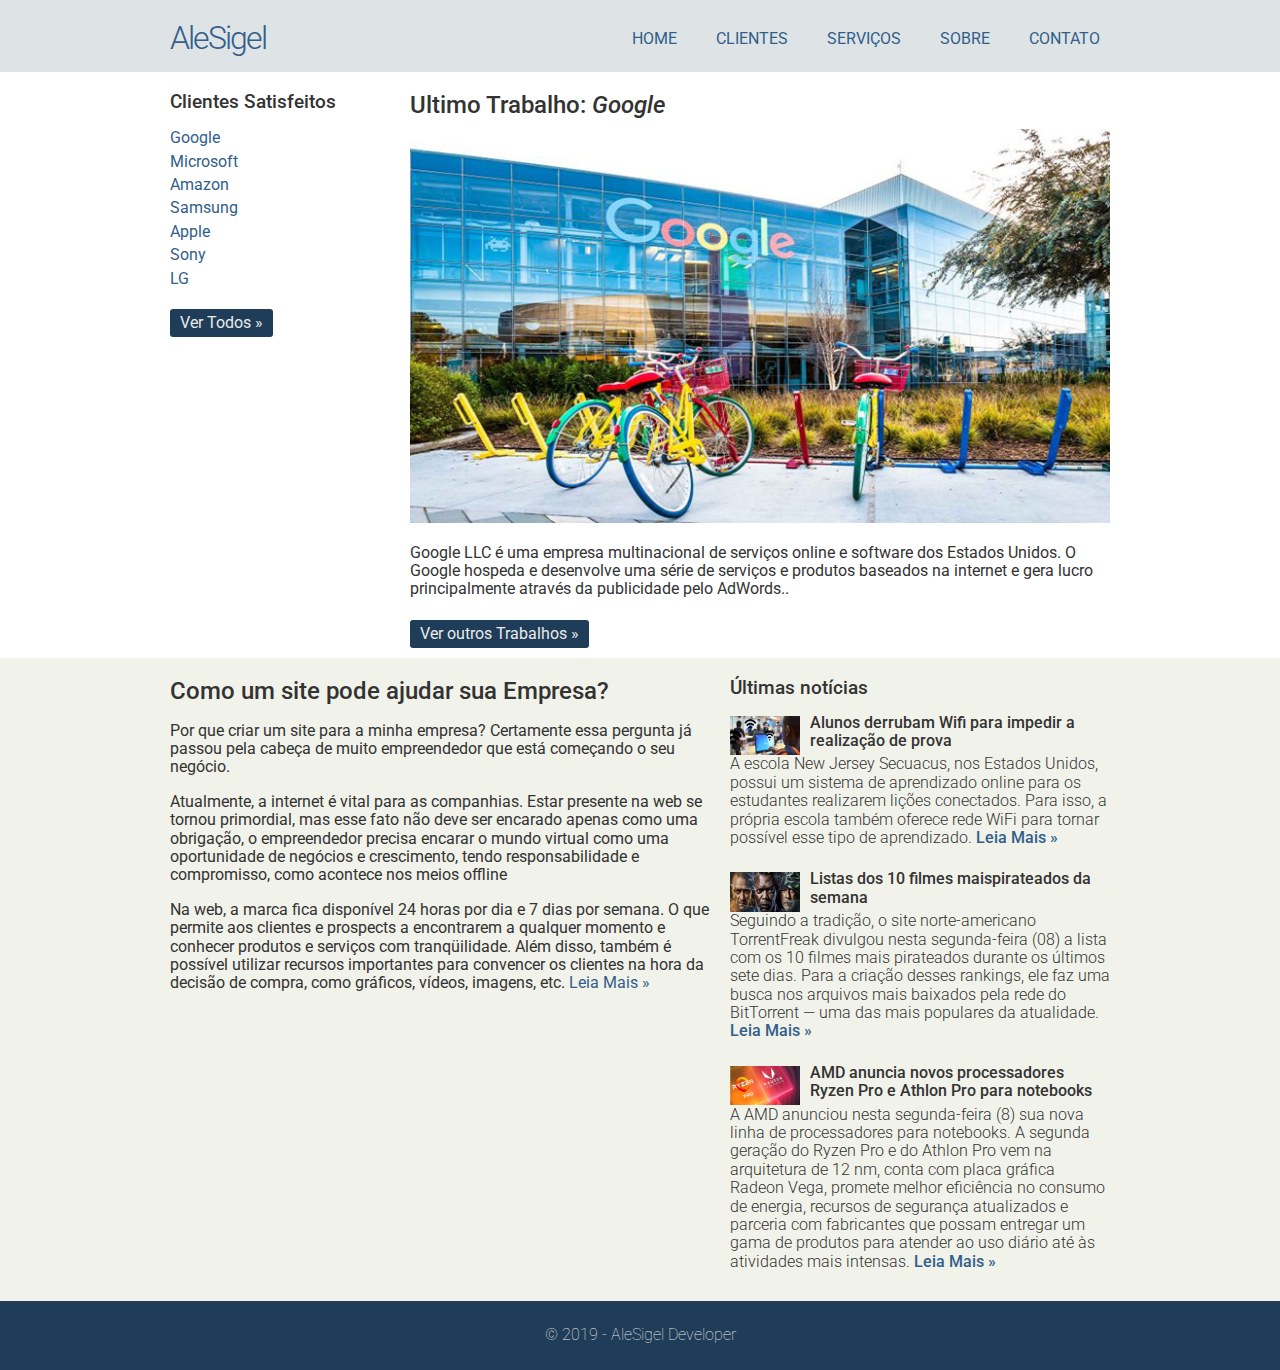
<file: index.html>
<!DOCTYPE html>
<html lang="pt-br">
    <head>
        <meta charset="UTF-8" />
        <title>AleSigel - Developer</title>
        <link rel="stylesheet" href="css/normalize.css" />
        <link href="https://fonts.googleapis.com/css?family=Roboto:100,300,400,500,700" rel="stylesheet"/>
        <link rel="stylesheet" href="css/estilo.css" />
    </head>
    <body>
        <div class="header">
            <div class="linha">
                <header>
                    <div class="coluna col4">
                        <h1 class="logo"> AleSigel</h1>
                    </div>
                    <div class="coluna col8">
                        <nav>
                            <ul class="menu inline sem-marcador">
                                <li><a href="index.html">Home</a></li>
                                <li><a href="clientes.html">Clientes</a></li>
                                <li><a href="servicos.html">Serviços</a></li>
                                <li><a href="sobre.html">Sobre</a></li>
                                <li><a href="contato.php">Contato</a></li>
                            </ul>
                        </nav>
                    </div>    
                </header>
            </div>
        </div>
        <div class="linha">
            <section>
                <div class="coluna col3 sidebar">
                    <h3>Clientes Satisfeitos</h3>
                    <ul class="sem-marcador sem-padding">
                        <li><a href="https://pt.wikipedia.org/wiki/Google" target="_bank">Google</a></li>
                        <li><a href="https://pt.wikipedia.org/wiki/Microsoft" target="_bank">Microsoft</a></li>
                        <li><a href="https://pt.wikipedia.org/wiki/Amazon" target="_bank">Amazon</a></li>
                        <li><a href="https://pt.wikipedia.org/wiki/Samsung" target="_bank">Samsung</a></li>
                        <li><a href="https://pt.wikipedia.org/wiki/Apple" target="_bank">Apple</a></li>
                        <li><a href="https://pt.wikipedia.org/wiki/Sony" target="_bank">Sony</a></li>
                        <li><a href="https://pt.wikipedia.org/wiki/LG_Electronics" target="_bank">LG</a></li>
                    </ul>
                    <a href="clientes.html" class="botao">Ver Todos &raquo;</a>
                </div>
                <div class="coluna col9">
                    <h2>Ultimo Trabalho: <em>Google</em></h2>
                    <img src="img/google.jpg" alt="" />
                    <p> Google LLC é uma empresa multinacional de serviços online e software dos Estados Unidos. 
                        O Google hospeda e desenvolve uma série de serviços e produtos baseados na internet e 
                        gera lucro principalmente através da publicidade pelo AdWords..</p>
                    <a href="clientes.html" class="botao"> Ver outros Trabalhos &raquo;</a>
                </div>
            </section>
        </div>
        <div class="conteudo-extra">
            <div class="linha">
                <div class="coluna col7">
                    <section>
                        <h2>Como um site pode ajudar sua Empresa?</h2>
                        <p>Por que criar um site para a minha empresa? 
                            Certamente essa pergunta já passou pela cabeça de 
                            muito empreendedor que está começando o seu negócio.</p>
                        <p>Atualmente, a internet é vital para as companhias. 
                            Estar presente na web se tornou primordial, 
                            mas esse fato não deve ser encarado apenas como uma obrigação, 
                            o empreendedor precisa encarar o mundo virtual como uma oportunidade de 
                            negócios e crescimento, tendo responsabilidade e compromisso, 
                            como acontece nos meios offline</p>
                        <p>Na web, a marca fica disponível 24 horas por dia e 7 dias por semana. 
                            O que permite aos clientes e prospects a encontrarem a qualquer momento 
                            e conhecer produtos e serviços com tranqüilidade. Além disso, 
                            também é possível utilizar recursos importantes para convencer os 
                            clientes na hora da decisão de compra, como gráficos, vídeos, imagens, etc.
                            <a href="http://sitecenter.com.br/2014/05/como-um-site-pode-ajudar-sua-empresa/"
                            target="_bank">Leia Mais &raquo;</a></p>
                    </section>
                </div>
                <div class="coluna col5">
                    <h3>Últimas notícias</h3>
                    <ul class="sem-marcador sem-padding noticias">
                        <li>
                            <img src="img/noticia1.jpg" alt="">
                            <h4>Alunos derrubam Wifi para impedir a realização de prova</h4>
                            <p>A escola New Jersey Secuacus, nos Estados Unidos,
                                 possui um sistema de aprendizado online para os estudantes 
                                 realizarem lições conectados. Para isso, a própria escola 
                                 também oferece rede WiFi para tornar possível esse tipo de aprendizado.
                                 <a href="https://www.tecmundo.com.br/seguranca/140193-alunos-derrubam-wifi-escola-impedir-realizacao-provas.htm"
                                  target="_bank">Leia Mais &raquo;</a></p>
                        </li>
                        <li>
                            <img src="img/noticia2.jpg" alt="">
                            <h4>Listas dos 10 filmes maispirateados da semana</h4>
                            <p>Seguindo a tradição, o site norte-americano TorrentFreak divulgou nesta segunda-feira (08)
                             a lista com os 10 filmes mais pirateados durante os últimos sete dias. 
                             Para a criação desses rankings, ele faz uma busca nos arquivos mais baixados 
                             pela rede do BitTorrent — uma das mais populares da atualidade. 
                             <a href="https://www.tecmundo.com.br/cultura-geek/140194-lista-10-filmes-pirateados-semana-08-04-2019.htm"
                            target="_bank">Leia Mais &raquo;</a></p>
                        </li>
                        <li>
                            <img src="img/noticia3.jpg" alt="">
                            <h4>AMD anuncia novos processadores Ryzen Pro e Athlon Pro para notebooks</h4>
                            <p>A AMD anunciou nesta segunda-feira (8) sua nova linha de processadores para notebooks.
                             A segunda geração do Ryzen Pro e do Athlon Pro vem na arquitetura de 12 nm, 
                             conta com placa gráfica Radeon Vega, promete melhor eficiência no consumo de energia, 
                             recursos de segurança atualizados e parceria com fabricantes que possam entregar um gama de 
                             produtos para atender ao uso diário até  às atividades mais intensas. 
                             <a href="https://www.tecmundo.com.br/produto/140192-amd-anuncia-novos-processadores-ryzen-pro-athlon-pro-notebooks.htm"
                             target="_bank">Leia Mais &raquo;</a></p>
                        </li>
                    </ul>
                </div>
            </div>
        </div>
        <div class="footer">
            <div class="linha">
                <footer>
                    <div class="coluna col12">
                        <span>&copy; 2019 - AleSigel Developer</span>
                    </div>
                </footer>
            </div>
        </div>
    </body>
</html>
</file>
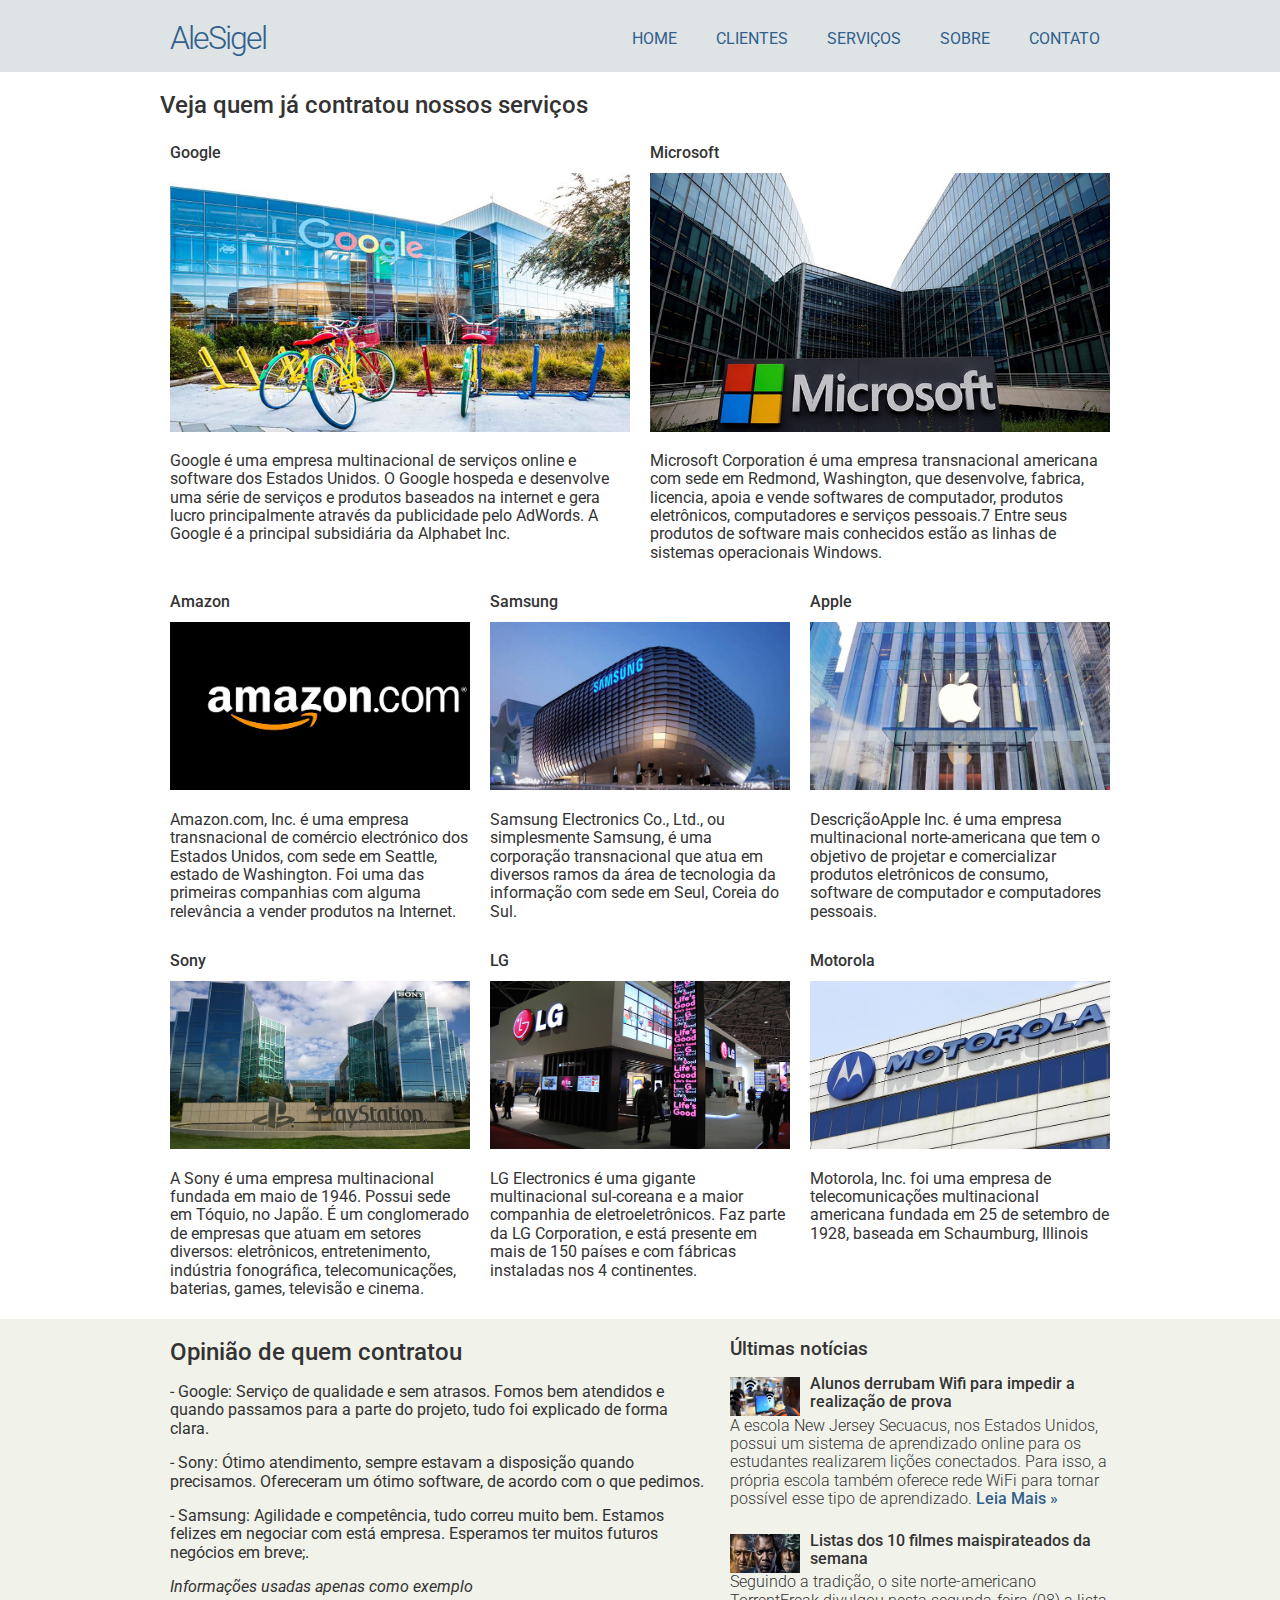
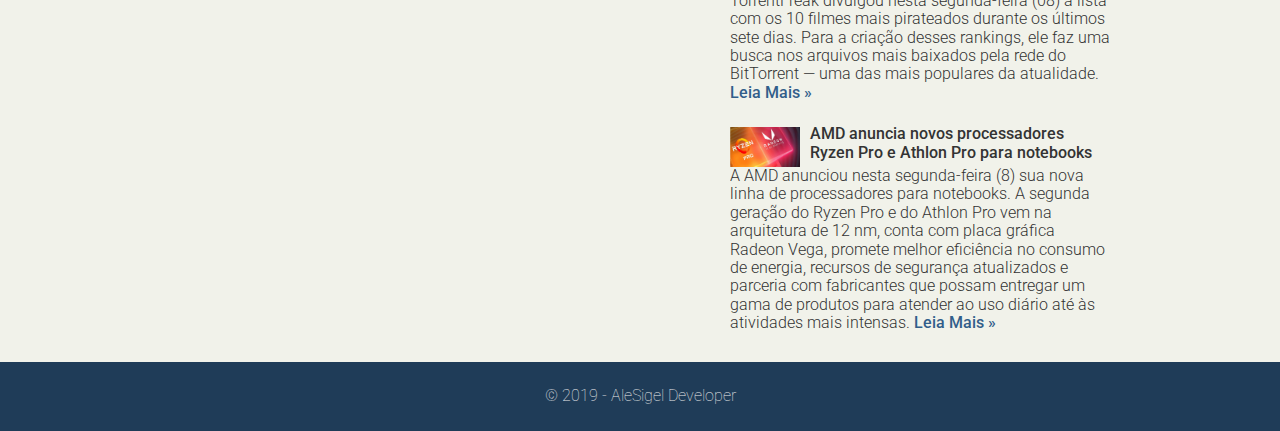
<file: clientes.html>
<!DOCTYPE html>
<html lang="pt-br">
    <head>
        <meta charset="UTF-8" />
        <title>AleSigel - Clientes</title>
        <link rel="stylesheet" href="css/normalize.css" />
        <link href="https://fonts.googleapis.com/css?family=Roboto:100,300,400,500,700" rel="stylesheet"/>
        <link rel="stylesheet" href="css/estilo.css" />
    </head>
    <body>
        <div class="header">
            <div class="linha">
                <header>
                    <div class="coluna col4">
                        <h1 class="logo"> AleSigel</h1>
                    </div>
                    <div class="coluna col8">
                        <nav>
                            <ul class="menu inline sem-marcador">
                                <li><a href="index.html">Home</a></li>
                                <li><a href="clientes.html">Clientes</a></li>
                                <li><a href="servicos.html">Serviços</a></li>
                                <li><a href="sobre.html">Sobre</a></li>
                                <li><a href="contato.php">Contato</a></li>
                            </ul>
                        </nav>
                    </div>    
                </header>
            </div>
        </div>
        <div class="linha">
            <section>
                <h2>Veja quem já contratou nossos serviços</h2>
                <div class="coluna col6">
                    <h4>Google</h4>
                    <img src="img/google.jpg" alt="" />
                    <p>Google é uma empresa multinacional de 
                        serviços online e software dos Estados Unidos. 
                        O Google hospeda e desenvolve uma série de serviços 
                        e produtos baseados na internet e gera lucro
                        principalmente através da publicidade pelo AdWords. 
                        A Google é a principal subsidiária da Alphabet Inc.</p>
                </div>
                <div class="coluna col6">
                    <h4>Microsoft</h4>
                    <img src="img/microsoft.jpg" alt="" />
                    <p>Microsoft Corporation  é uma empresa
                        transnacional americana com sede em Redmond, Washington, 
                        que desenvolve, fabrica, licencia, apoia e vende softwares
                        de computador, produtos eletrônicos, computadores e serviços pessoais.7
                        Entre seus produtos de software mais conhecidos estão as linhas de sistemas 
                        operacionais Windows.</p>
                </div>
                <div class="coluna col4">
                    <h4>Amazon</h4>
                    <img src="img/amazon.jpg" alt="" />
                    <p>Amazon.com, Inc. é uma empresa transnacional de
                        comércio electrónico dos Estados Unidos, com 
                        sede em Seattle, estado de Washington.
                        Foi uma das primeiras companhias com alguma relevância a 
                        vender produtos na Internet. </p>
                </div>
                <div class="coluna col4">
                    <h4>Samsung</h4>
                    <img src="img/samsung.jpg" alt="" />
                    <p>Samsung Electronics Co., Ltd., ou simplesmente Samsung, 
                        é uma corporação transnacional que atua em diversos 
                        ramos da área de tecnologia da informação com sede em Seul, 
                        Coreia do Sul.</p>
                </div>
                <div class="coluna col4">
                    <h4>Apple</h4>
                    <img src="img/apple.jpg" alt="" />
                    <p>DescriçãoApple Inc. é uma empresa multinacional norte-americana 
                        que tem o objetivo de projetar e comercializar produtos 
                        eletrônicos de consumo, software de computador e computadores pessoais. </p>
                </div>
                 <div class="coluna col4">
                    <h4>Sony</h4>
                    <img src="img/sony.jpg" alt="" />
                    <p>A Sony é uma empresa multinacional fundada em maio de 1946.
                         Possui sede em Tóquio, no Japão. É um conglomerado de empresas 
                         que atuam em setores diversos: eletrônicos, entretenimento, 
                         indústria fonográfica, telecomunicações, baterias, games, televisão e cinema.</p>
                </div>
                <div class="coluna col4">
                    <h4>LG</h4>
                    <img src="img/lg.jpg" alt="" />
                    <p>LG Electronics é uma gigante multinacional sul-coreana e a maior 
                        companhia de eletroeletrônicos. Faz parte da LG Corporation, 
                        e está presente em mais de 150 países e com fábricas instaladas nos 
                        4 continentes.</p>
                </div>
                <div class="coluna col4">
                    <h4>Motorola</h4>
                    <img src="img/motorola.jpg" alt="" />
                    <p>Motorola, Inc. foi uma empresa de telecomunicações multinacional americana 
                        fundada em 25 de setembro de 1928, baseada em Schaumburg, Illinois</p>
                </div>
            </section>
        </div>
        <div class="conteudo-extra">
            <div class="linha">
                <div class="coluna col7">
                    <section>
                        <h2>Opinião de quem contratou</h2>
                        <p>- Google: Serviço de qualidade e sem atrasos. 
                            Fomos bem atendidos e quando passamos para a parte 
                            do projeto, tudo foi explicado de forma clara.
                        </p>
                        <p>- Sony: Ótimo atendimento, sempre estavam a 
                            disposição quando precisamos. Ofereceram um ótimo 
                            software, de acordo com o que pedimos.
                        </p>
                        <p>- Samsung: Agilidade e competência, tudo
                            correu muito bem. Estamos felizes em negociar 
                            com está empresa. Esperamos ter muitos futuros
                            negócios em breve;.
                        </p>
                        <p><em>Informações usadas apenas como exemplo</em></p>
                    </section>
                </div>
                <div class="coluna col5">
                    <h3>Últimas notícias</h3>
                    <ul class="sem-marcador sem-padding noticias">
                        <li>
                            <img src="img/noticia1.jpg" alt="">
                            <h4>Alunos derrubam Wifi para impedir a realização de prova</h4>
                            <p>A escola New Jersey Secuacus, nos Estados Unidos,
                            possui um sistema de aprendizado online para os estudantes 
                            realizarem lições conectados. Para isso, a própria escola 
                            também oferece rede WiFi para tornar possível esse tipo de aprendizado.
                            <a href="https://www.tecmundo.com.br/seguranca/140193-alunos-derrubam-wifi-escola-impedir-realizacao-provas.htm"
                            target="_bank">Leia Mais &raquo;</a></p>
                        </li>
                        <li>
                            <img src="img/noticia2.jpg" alt="">
                            <h4>Listas dos 10 filmes maispirateados da semana</h4>
                            <p>Seguindo a tradição, o site norte-americano TorrentFreak divulgou nesta segunda-feira (08)
                             a lista com os 10 filmes mais pirateados durante os últimos sete dias. 
                             Para a criação desses rankings, ele faz uma busca nos arquivos mais baixados 
                             pela rede do BitTorrent — uma das mais populares da atualidade. 
                             <a href="https://www.tecmundo.com.br/cultura-geek/140194-lista-10-filmes-pirateados-semana-08-04-2019.htm"
                            target="_bank">Leia Mais &raquo;</a></p>
                        </li>
                        <li>
                            <img src="img/noticia3.jpg" alt="">
                            <h4>AMD anuncia novos processadores Ryzen Pro e Athlon Pro para notebooks</h4>
                            <p>A AMD anunciou nesta segunda-feira (8) sua nova linha de processadores para notebooks.
                             A segunda geração do Ryzen Pro e do Athlon Pro vem na arquitetura de 12 nm, 
                             conta com placa gráfica Radeon Vega, promete melhor eficiência no consumo de energia, 
                             recursos de segurança atualizados e parceria com fabricantes que possam entregar um gama de 
                             produtos para atender ao uso diário até  às atividades mais intensas. 
                             <a href="https://www.tecmundo.com.br/produto/140192-amd-anuncia-novos-processadores-ryzen-pro-athlon-pro-notebooks.htm"
                             target="_bank">Leia Mais &raquo;</a></p>
                        </li>
                    </ul>
                </div>
            </div>
        </div>
        <div class="footer">
            <div class="linha">
                <footer>
                    <div class="coluna col12">
                        <span>&copy; 2019 - AleSigel Developer</span>
                    </div>
                </footer>
            </div>
        </div>
    </body>
</html>
</file>
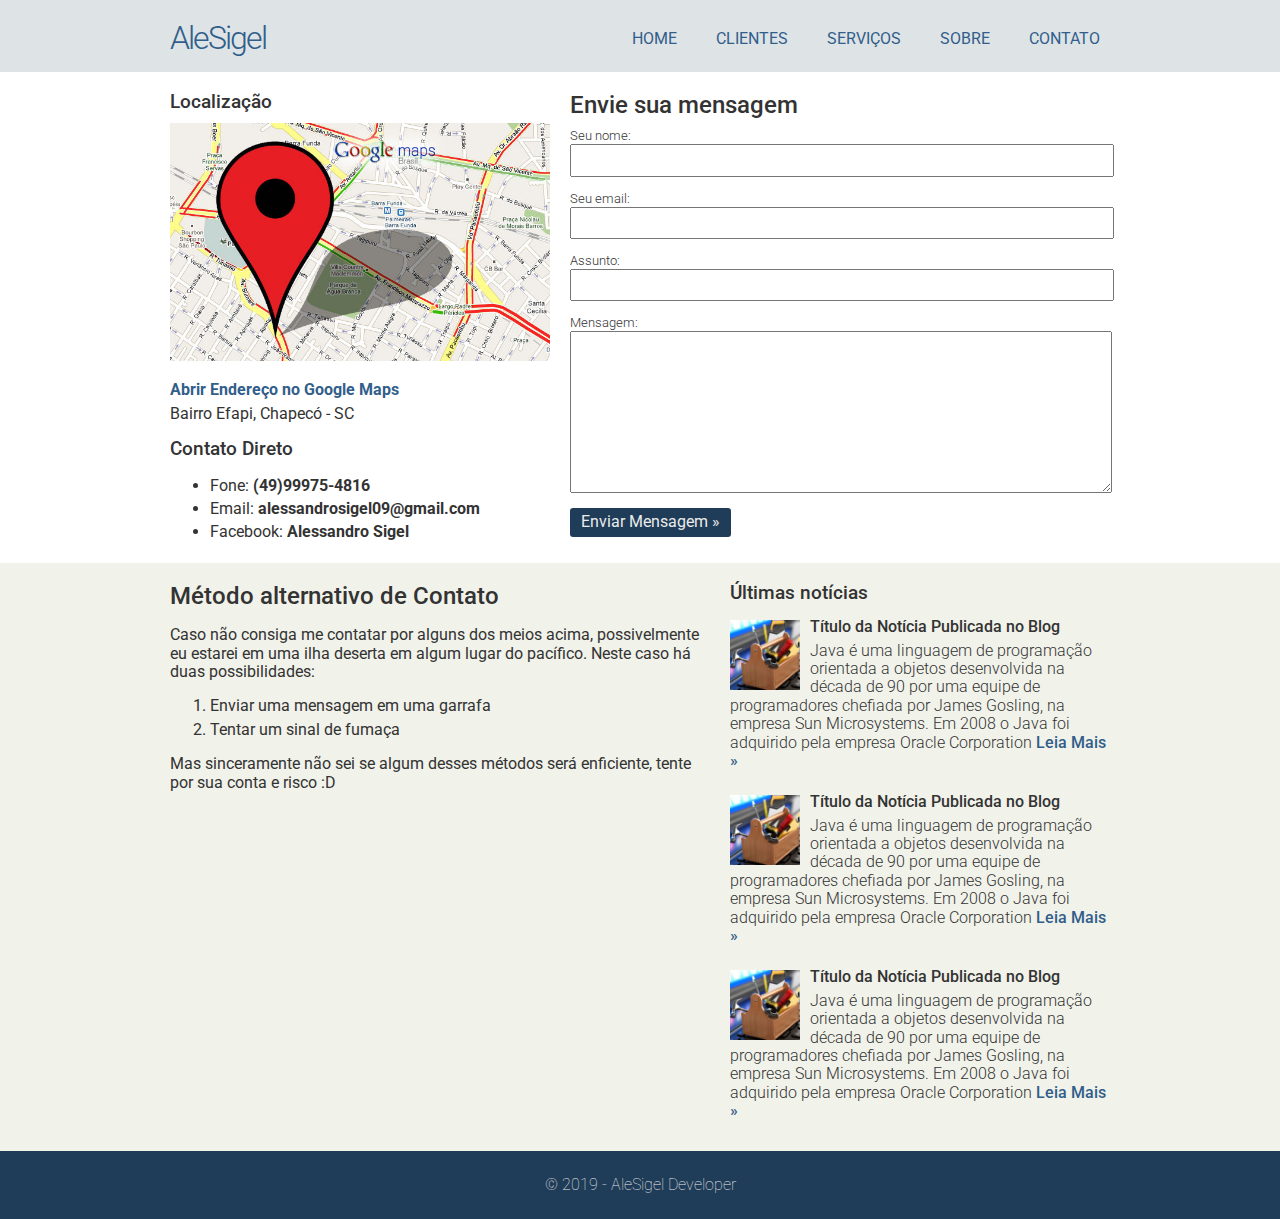
<file: contato.html>
<!DOCTYPE html>
<html lang="pt-br">
    <head>
        <meta charset="UTF-8" />
        <title>AleSigel - Contato</title>
        <link rel="stylesheet" href="css/normalize.css" />
        <link href="https://fonts.googleapis.com/css?family=Roboto:100,300,400,500,700" rel="stylesheet"/>
        <link rel="stylesheet" href="css/estilo.css" />
    </head>
    <body>
        <div class="header">
            <div class="linha">
                <header>
                    <div class="coluna col4">
                        <h1 class="logo"> AleSigel</h1>
                    </div>
                    <div class="coluna col8">
                        <nav>
                            <ul class="menu inline sem-marcador">
                                <li><a href="index.html">Home</a></li>
                                <li><a href="clientes.html">Clientes</a></li>
                                <li><a href="servicos.html">Serviços</a></li>
                                <li><a href="sobre.html">Sobre</a></li>
                                <li><a href="contato.html">Contato</a></li>
                            </ul>
                        </nav>
                    </div>    
                </header>
            </div>
        </div>
        <div class="linha">
            <section>
                <div class="coluna col5 sidebar">
                    <h3>Localização</h3>
                    <img src="img/mapa.jpg" alt="" />
                    <ul class="sem-padding sem-marcador" >
                        <li><a href="https://goo.gl/maps/cyLXCeQYrrk" target="bank" title="Ir para Endereço"> <strong>Abrir Endereço no Google Maps</strong></a></li>
                        <li>Bairro Efapi, Chapecó - SC</li>
                    </ul>
                    <h3>Contato Direto</h3>
                    <ul>
                        <li>Fone: <strong>(49)99975-4816</strong></li>
                        <li>Email:<strong> alessandrosigel09@gmail.com</strong></li>
                        <li>Facebook:<strong> Alessandro Sigel</strong></li>
                    </ul>
                </div>
                <div class="coluna col7 contato">
                    <h2>Envie sua mensagem</h2>
                    <form action="">
                        <label for="name"> Seu nome:</label>
                        <input type="text" name="nome" id="nome" />
                        <label for="email"> Seu email:</label>
                        <input type="text" name="email" id="email" />
                        <label for="assunto"> Assunto:</label>
                        <input type="text" name="assunto" id="assunto" />
                        <label for="mensagem"> Mensagem:</label>
                        <textarea name="mensagem" id="mensagem"></textarea>
                        <input type="submit" class="botao" name="enviar" value="Enviar Mensagem &raquo;" />
                    </form>
                </div>
            </section>
        </div>
        <div class="conteudo-extra">
            <div class="linha">
                <div class="coluna col7">
                    <section>
                        <h2>Método alternativo de Contato</h2>
                        <p>Caso não consiga me contatar por alguns dos meios acima, possivelmente eu estarei em uma ilha deserta 
                        em algum lugar do pacífico. Neste caso há duas possibilidades:</p>
                        <ol>
                            <li>Enviar uma mensagem em uma garrafa</li>
                            <li>Tentar um sinal de fumaça</li>
                        </ol>
                        <p>Mas sinceramente não sei se algum  desses métodos será enficiente, tente por sua conta e risco :D </p>
                    </section>
                </div>
                <div class="coluna col5">
                    <h3>Últimas notícias</h3>
                    <ul class="sem-marcador sem-padding noticias">
                        <li>
                            <img src="img/thumb-pequena.jpg" alt="">
                            <h4>Título da Notícia Publicada no Blog</h4>
                            <p>Java é uma linguagem de programação orientada 
                            a objetos desenvolvida na década de 90 por uma
                            equipe de programadores chefiada por James Gosling,
                            na empresa Sun Microsystems. Em 2008 o Java foi 
                            adquirido pela empresa Oracle Corporation <a href="">Leia Mais &raquo;</a></p>
                        </li>
                        <li>
                            <img src="img/thumb-pequena.jpg" alt="">
                            <h4>Título da Notícia Publicada no Blog</h4>
                            <p>Java é uma linguagem de programação orientada 
                            a objetos desenvolvida na década de 90 por uma
                            equipe de programadores chefiada por James Gosling,
                            na empresa Sun Microsystems. Em 2008 o Java foi 
                            adquirido pela empresa Oracle Corporation <a href="">Leia Mais &raquo;</a></p>
                        </li>
                        <li>
                            <img src="img/thumb-pequena.jpg" alt="">
                            <h4>Título da Notícia Publicada no Blog</h4>
                            <p>Java é uma linguagem de programação orientada 
                            a objetos desenvolvida na década de 90 por uma
                            equipe de programadores chefiada por James Gosling,
                            na empresa Sun Microsystems. Em 2008 o Java foi 
                            adquirido pela empresa Oracle Corporation <a href="">Leia Mais &raquo;</a></p>
                        </li>
                    </ul>
                </div>
            </div>
        </div>
        <div class="footer">
            <div class="linha">
                <footer>
                    <div class="coluna col12">
                        <span>&copy; 2019 - AleSigel Developer</span>
                    </div>
                </footer>
            </div>
        </div>
    </body>
</html>
</file>
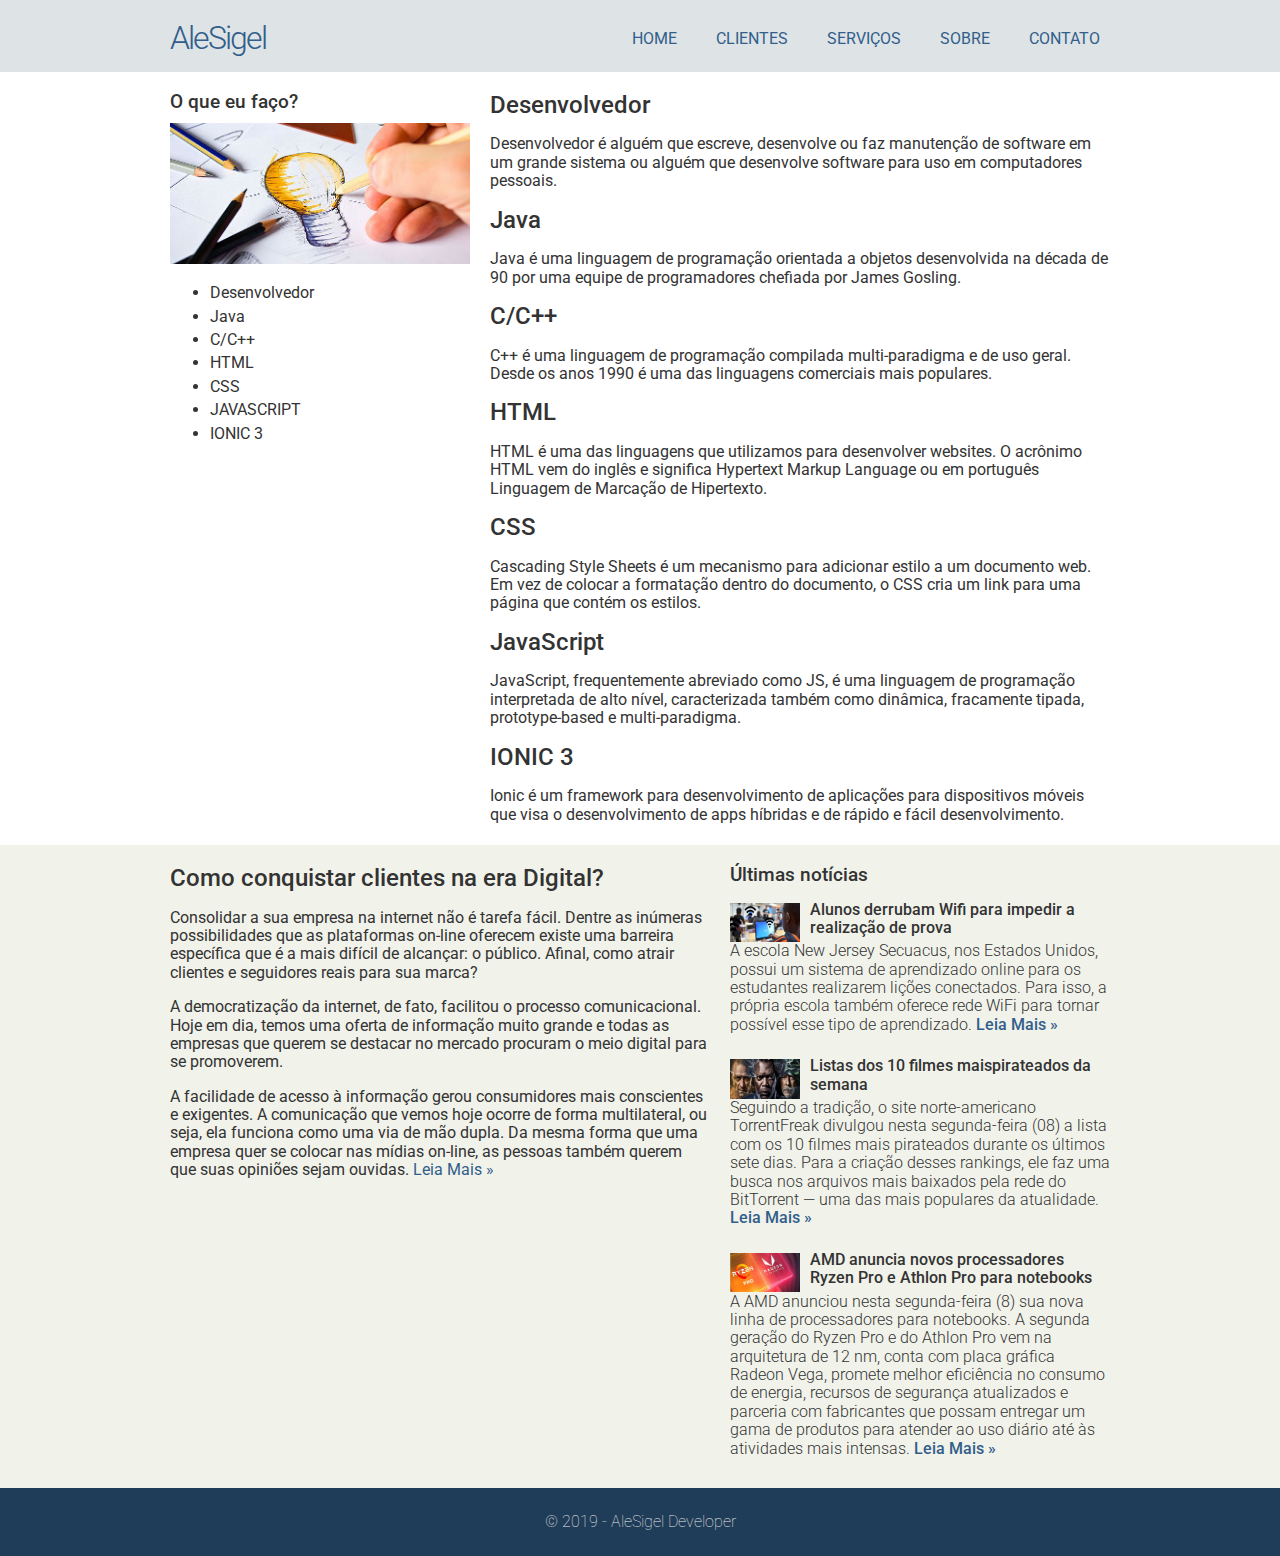
<file: servicos.html>
<!DOCTYPE html>
<html lang="pt-br">
    <head>
        <meta charset="UTF-8" />
        <title>AleSigel - Serviços</title>
        <link rel="stylesheet" href="css/normalize.css" />
        <link href="https://fonts.googleapis.com/css?family=Roboto:100,300,400,500,700" rel="stylesheet"/>
        <link rel="stylesheet" href="css/estilo.css" />
    </head>
    <body>
        <div class="header">
            <div class="linha">
                <header>
                    <div class="coluna col4">
                        <h1 class="logo"> AleSigel</h1>
                    </div>
                    <div class="coluna col8">
                        <nav>
                            <ul class="menu inline sem-marcador">
                                <li><a href="index.html">Home</a></li>
                                <li><a href="clientes.html">Clientes</a></li>
                                <li><a href="servicos.html">Serviços</a></li>
                                <li><a href="sobre.html">Sobre</a></li>
                                <li><a href="contato.php">Contato</a></li>
                            </ul>
                        </nav>
                    </div>    
                </header>
            </div>
        </div>
        <div class="linha">
            <section>
                <div class="coluna col4 sidebar">
                    <h3>O que eu faço?</h3>
                    <img src="img/ideia.jpg" alt="" />
                    <ul>
                        <li>Desenvolvedor</li>
                        <li>Java</li>
                        <li>C/C++</li>
                        <li>HTML</li>
                        <li>CSS</li>
                        <li>JAVASCRIPT</li>
                        <li>IONIC 3</li>
                    </ul>
                </div>
                <div class="coluna col8">
                    <h2>Desenvolvedor</h2>
                    <p>Desenvolvedor é alguém que escreve, desenvolve ou faz manutenção de
                        software em um grande sistema ou alguém que desenvolve software para uso em computadores pessoais.</p>
                    <h2>Java</h2>
                    <p> Java é uma linguagem de programação orientada a objetos desenvolvida
                        na década de 90 por uma equipe de programadores chefiada por James Gosling.</p>
                    <h2>C/C++</h2>
                    <p>C++ é uma linguagem de programação compilada multi-paradigma e de uso geral. 
                        Desde os anos 1990 é uma das linguagens comerciais mais populares.</p>
                    <h2>HTML</h2>
                    <p>HTML é uma das linguagens que utilizamos para desenvolver websites. 
                        O acrônimo HTML vem do inglês e significa Hypertext Markup Language 
                        ou em português Linguagem de Marcação de Hipertexto.</p>
                    <h2>CSS</h2>
                    <p>Cascading Style Sheets é um mecanismo para adicionar estilo a um documento web. 
                        Em vez de colocar a formatação dentro do documento, 
                        o CSS cria um link para uma página que contém os estilos.</p>
                    <h2>JavaScript</h2>
                    <p>JavaScript, frequentemente abreviado como JS, é uma linguagem de programação 
                        interpretada de alto nível, caracterizada também como dinâmica, 
                        fracamente tipada, prototype-based e multi-paradigma. </p>
                    <h2>IONIC 3</h2>
                    <p>Ionic é um framework para desenvolvimento de aplicações para 
                        dispositivos móveis que visa o desenvolvimento de apps híbridas e 
                        de rápido e fácil desenvolvimento.</p>
                </div>
            </section>
        </div>
        <div class="conteudo-extra">
            <div class="linha">
                <div class="coluna col7">
                    <section>
                        <h2>Como conquistar clientes na era Digital?</h2>
                        <p>Consolidar a sua empresa na internet não é tarefa fácil.  
                            Dentre as inúmeras possibilidades que as plataformas on-line 
                            oferecem existe uma barreira específica que é a mais difícil de 
                            alcançar: o público.  Afinal, como atrair clientes e seguidores 
                            reais para sua marca?</p>
                        <p>A democratização da internet, de fato, facilitou o processo comunicacional.
                             Hoje em dia, temos uma oferta de informação muito grande e
                              todas as empresas que querem  se destacar no mercado procuram 
                              o meio digital para se promoverem.</p>
                        <p>A facilidade de acesso à informação gerou consumidores mais conscientes e exigentes.
                             A comunicação que vemos hoje ocorre de forma multilateral, ou seja, 
                             ela funciona como uma via de mão dupla. Da mesma forma que uma empresa quer 
                             se colocar nas mídias on-line, as pessoas também querem que suas opiniões sejam ouvidas.
                             <a href="http://www.ideiademarketing.com.br/2016/08/09/o-poder-analitico-na-era-digital-como-conquistar-clientes-e-fidelizar-sua-marca-no-ambiente-on-line/"
                             target="_bank">Leia Mais &raquo;</a></p>
                    </section>
                </div>
                <div class="coluna col5">
                    <h3>Últimas notícias</h3>
                    <ul class="sem-marcador sem-padding noticias">
                        <li>
                            <img src="img/noticia1.jpg" alt="">
                            <h4>Alunos derrubam Wifi para impedir a realização de prova</h4>
                            <p>A escola New Jersey Secuacus, nos Estados Unidos,
                            possui um sistema de aprendizado online para os estudantes 
                             realizarem lições conectados. Para isso, a própria escola 
                             também oferece rede WiFi para tornar possível esse tipo de aprendizado.
                            <a href="https://www.tecmundo.com.br/seguranca/140193-alunos-derrubam-wifi-escola-impedir-realizacao-provas.htm"
                            target="_bank">Leia Mais &raquo;</a></p>
                        </li>
                        <li>
                            <img src="img/noticia2.jpg" alt="">
                            <h4>Listas dos 10 filmes maispirateados da semana</h4>
                            <p>Seguindo a tradição, o site norte-americano TorrentFreak divulgou nesta segunda-feira (08)
                             a lista com os 10 filmes mais pirateados durante os últimos sete dias. 
                             Para a criação desses rankings, ele faz uma busca nos arquivos mais baixados 
                             pela rede do BitTorrent — uma das mais populares da atualidade. 
                             <a href="https://www.tecmundo.com.br/cultura-geek/140194-lista-10-filmes-pirateados-semana-08-04-2019.htm"
                            target="_bank">Leia Mais &raquo;</a></p>
                        </li>
                        <li>
                                <img src="img/noticia3.jpg" alt="">
                                <h4>AMD anuncia novos processadores Ryzen Pro e Athlon Pro para notebooks</h4>
                                <p>A AMD anunciou nesta segunda-feira (8) sua nova linha de processadores para notebooks.
                                 A segunda geração do Ryzen Pro e do Athlon Pro vem na arquitetura de 12 nm, 
                                 conta com placa gráfica Radeon Vega, promete melhor eficiência no consumo de energia, 
                                 recursos de segurança atualizados e parceria com fabricantes que possam entregar um gama de 
                                 produtos para atender ao uso diário até  às atividades mais intensas. 
                                 <a href="https://www.tecmundo.com.br/produto/140192-amd-anuncia-novos-processadores-ryzen-pro-athlon-pro-notebooks.htm"
                                 target="_bank">Leia Mais &raquo;</a></p>
                        </li>
                    </ul>
                </div>
            </div>
        </div>
        <div class="footer">
            <div class="linha">
                <footer>
                    <div class="coluna col12">
                        <span>&copy; 2019 - AleSigel Developer</span>
                    </div>
                </footer>
            </div>
        </div>
    </body>
</html>
</file>
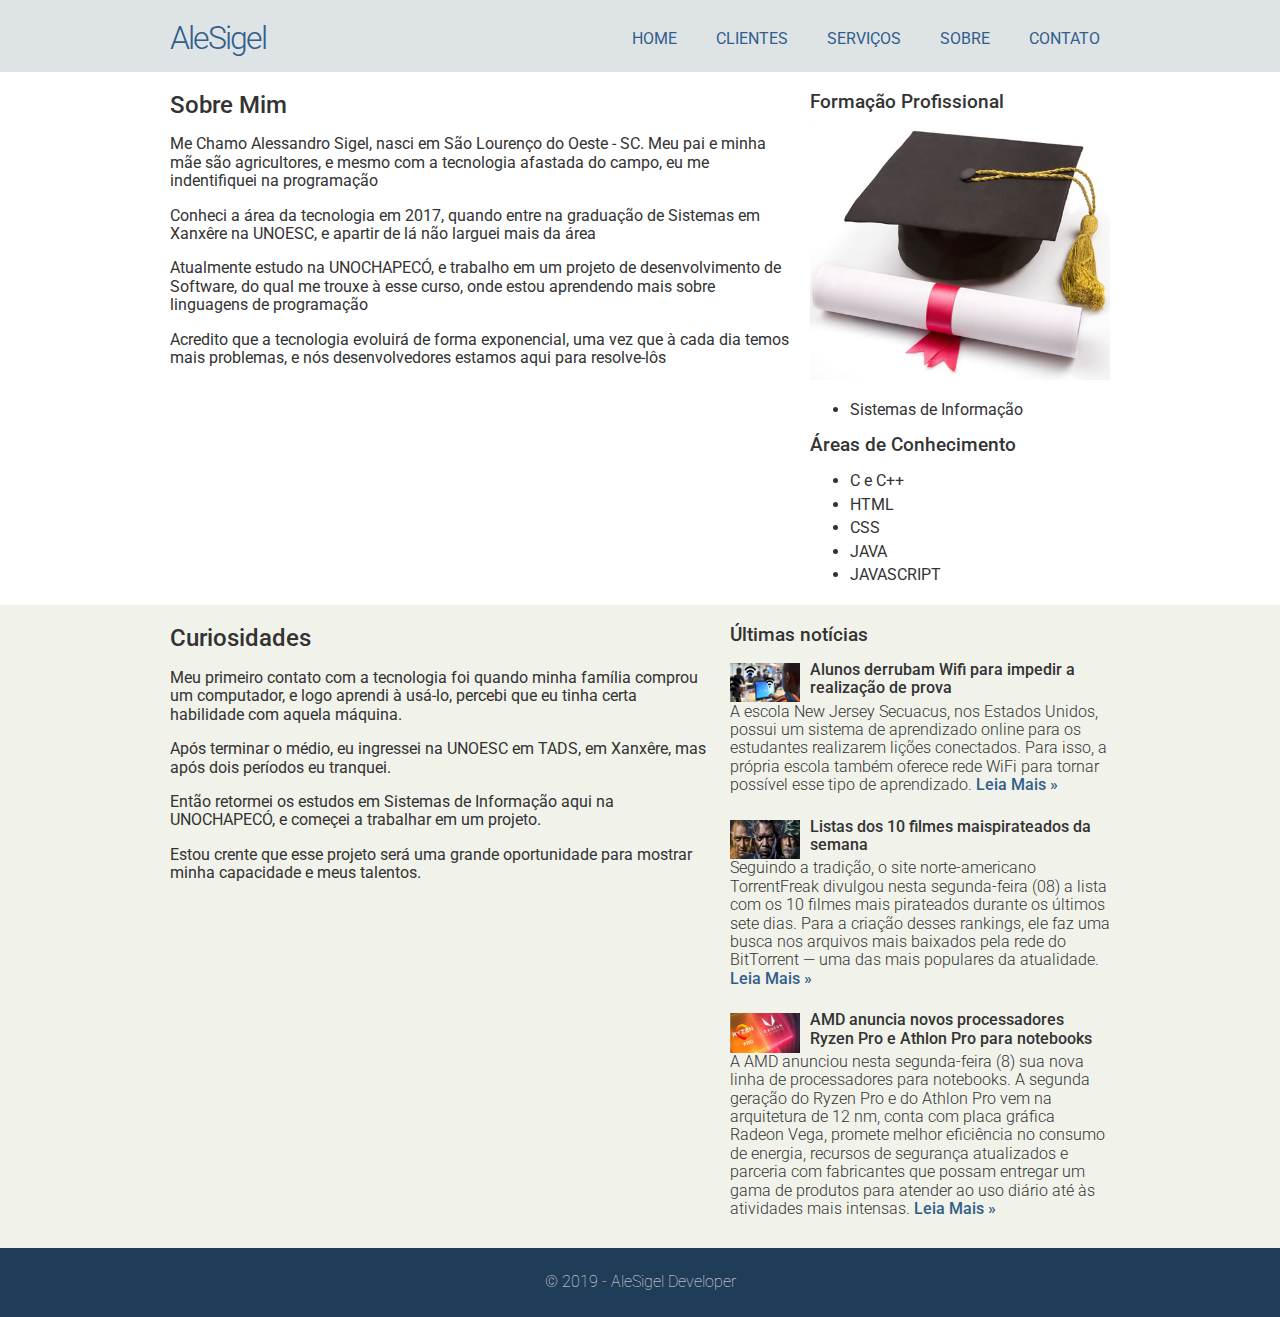
<file: sobre.html>
<!DOCTYPE html>
<html lang="pt-br">
    <head>
        <meta charset="UTF-8" />
        <title>AleSigel - Sobre</title>
        <link rel="stylesheet" href="css/normalize.css" />
        <link href="https://fonts.googleapis.com/css?family=Roboto:100,300,400,500,700" rel="stylesheet"/>
        <link rel="stylesheet" href="css/estilo.css" />
    </head>
    <body>
        <div class="header">
            <div class="linha">
                <header>
                    <div class="coluna col4">
                        <h1 class="logo"> AleSigel</h1>
                    </div>
                    <div class="coluna col8">
                        <nav>
                            <ul class="menu inline sem-marcador">
                                <li><a href="index.html">Home</a></li>
                                <li><a href="clientes.html">Clientes</a></li>
                                <li><a href="servicos.html">Serviços</a></li>
                                <li><a href="sobre.html">Sobre</a></li>
                                <li><a href="contato.php">Contato</a></li>
                            </ul>
                        </nav>
                    </div>    
                </header>
            </div>
        </div>
        <div class="linha">
            <section>
                <div class="coluna col8">
                    <h2>Sobre Mim</h2>
                    <p>Me Chamo Alessandro Sigel, nasci em São Lourenço do Oeste - SC. Meu pai e minha mãe são
                    agricultores, e mesmo com a tecnologia afastada do campo, eu me indentifiquei na programação</p>
                    <p>Conheci a área da tecnologia em 2017, quando entre na graduação de Sistemas em Xanxêre na UNOESC, e apartir de 
                    lá não larguei mais da área</p>
                    <p>Atualmente estudo na UNOCHAPECÓ, e trabalho em um projeto de desenvolvimento de Software, do qual me trouxe à esse curso, 
                    onde estou aprendendo mais sobre linguagens de programação</p>
                    <p>Acredito que a tecnologia evoluirá de forma exponencial, uma vez que à cada dia temos mais problemas, e 
                    nós desenvolvedores estamos aqui para resolve-lôs</p>
                </div>
                <div class="coluna col4 sidebar">
                    <h3>Formação Profissional</h3>
                    <img src="img/formatura.jpg" alt="" />
                    <ul>
                        <li>Sistemas de Informação</li>
                    </ul>
                    <h3>Áreas de Conhecimento </h3>
                    <ul>
                        <li>C e C++</li>
                        <li>HTML</li>
                        <li>CSS</li>
                        <li>JAVA</li>
                        <li>JAVASCRIPT</li>
                    </ul>
                </div>
            </section>
        </div>
        <div class="conteudo-extra">
            <div class="linha">
                <div class="coluna col7">
                    <section>
                        <h2>Curiosidades</h2>
                        <p>Meu primeiro contato com a tecnologia foi quando 
                        minha família comprou um computador, e logo aprendi à
                        usá-lo, percebi que eu tinha certa habilidade com aquela máquina.</p>
                        <p>Após terminar o médio, eu ingressei na UNOESC em TADS, em Xanxêre, 
                        mas após dois períodos eu tranquei.</p>
                        <p>Então retormei os estudos em Sistemas de Informação aqui na 
                        UNOCHAPECÓ, e começei a trabalhar em um projeto.</p>
                        <p>Estou crente que esse projeto será uma grande oportunidade
                        para mostrar minha capacidade e meus talentos.</p>
                    </section>
                </div>
                <div class="coluna col5">
                    <h3>Últimas notícias</h3>
                    <ul class="sem-marcador sem-padding noticias">
                        <li>
                            <img src="img/noticia1.jpg" alt="">
                            <h4>Alunos derrubam Wifi para impedir a realização de prova</h4>
                            <p>A escola New Jersey Secuacus, nos Estados Unidos,
                             possui um sistema de aprendizado online para os estudantes 
                             realizarem lições conectados. Para isso, a própria escola 
                             também oferece rede WiFi para tornar possível esse tipo de aprendizado.
                            <a href="https://www.tecmundo.com.br/seguranca/140193-alunos-derrubam-wifi-escola-impedir-realizacao-provas.htm"
                            target="_bank">Leia Mais &raquo;</a></p>
                        </li>
                        <li>
                            <img src="img/noticia2.jpg" alt="">
                            <h4>Listas dos 10 filmes maispirateados da semana</h4>
                            <p>Seguindo a tradição, o site norte-americano TorrentFreak divulgou nesta segunda-feira (08)
                             a lista com os 10 filmes mais pirateados durante os últimos sete dias. 
                            Para a criação desses rankings, ele faz uma busca nos arquivos mais baixados 
                            pela rede do BitTorrent — uma das mais populares da atualidade. 
                             <a href="https://www.tecmundo.com.br/cultura-geek/140194-lista-10-filmes-pirateados-semana-08-04-2019.htm"
                            target="_bank">Leia Mais &raquo;</a></p>
                        </li>
                        <li>
                            <img src="img/noticia3.jpg" alt="">
                            <h4>AMD anuncia novos processadores Ryzen Pro e Athlon Pro para notebooks</h4>
                            <p>A AMD anunciou nesta segunda-feira (8) sua nova linha de processadores para notebooks.
                                 A segunda geração do Ryzen Pro e do Athlon Pro vem na arquitetura de 12 nm, 
                                 conta com placa gráfica Radeon Vega, promete melhor eficiência no consumo de energia, 
                                 recursos de segurança atualizados e parceria com fabricantes que possam entregar um gama de 
                                 produtos para atender ao uso diário até  às atividades mais intensas. 
                                 <a href="https://www.tecmundo.com.br/produto/140192-amd-anuncia-novos-processadores-ryzen-pro-athlon-pro-notebooks.htm"
                                 target="_bank">Leia Mais &raquo;</a></p>
                        </li>
                    </ul>
                </div>
            </div>
        </div>
        <div class="footer">
            <div class="linha">
                <footer>
                    <div class="coluna col12">
                        <span>&copy; 2019 - AleSigel Developer</span>
                    </div>
                </footer>
            </div>
        </div>
    </body>
</html>
</file>
<file: css/estilo.css>
body{
font-family: 'Roboto', sans-serif;    
color: #333;
}
a:link, a:active, a:visited{
    color: #315e8a;
    text-decoration: none;
}

a:hover{
    text-decoration: underline;
}

/*Grid de 960px */

.linha{
    width: 960px;
    margin: 0 auto;
    overflow: auto;
    padding: 5px 0px;
}

.coluna{
    padding: 0px 10px;
    float: left;
}
.col1{
    width: 60px;
}
.col2{
   width: 140px;
}
.col3{
    width: 220px;
}
.col4{
    width: 300px;
}
.col5{
    width: 380px;
}
.col6{
    width: 460px;
}
.col7{
    width: 540px;
}
.col8{
    width: 620px;
}
.col9{
    width: 700px;
}
.col10{
    width: 780px;
}
.col11{
    width: 860px;
}
.col12{
    width: 940px;
}

/*Estilos Reutiliz�veis*/
.sem-padding{
    padding:0 !important;
}
/*!important: for�a a utiliza��o daquela fun��o, mesmo
que abaixo ela mude*/

.sem-margin{
    margin: 0 !important;
}

h1, h2, h3, h4, h5, h6{
    font-weight: 500;
    margin: 15px 0 10px 0;
}

ul li, ol li{
    margin-bottom: 5px;
}

ul.inline li, ol.inline li{
    display:inline;
    margin-right: 15px;
}

ul.inline li:last-child, ol.inline li:last-child{ /*last-child: o ultimo item da li ter� margin: 0;*/
    margin-right: 0px;
}

ul.sem-marcador, ol.sem-marcador{
    list-style: none;
}

a.botao, input.botao{
    background: #1f3c58;
    padding: 5px 10px;
    border-radius: 3px; /*Esse comando arredonda as bordas do bot�o*/
    color: #ebebeb;
    cursor: pointer;
    margin: 5px 0;
    display: inline-block;
    border:none;
}

a.botao:hover, input.botao:hover{
    background: #315e8a;
    text-decoration: none;
}

/*Isso faz com que as Imagens se encaixem dentro do Layout*/
img{
    max-width: 100%;
    height: auto;
}

/*Layout do Site*/
.header{
    background: #dee3e6;
}
h1.logo{
    font-weight: 300;
    color: #315e8a;
    letter-spacing: -2px;
}

.conteudo-extra{
    background: #f1f2ea;
}

.footer{
    background: #1f3c58;
    color: #ebebeb;
    padding: 20px 0;
    text-align: center;
    font-weight: 100;
}

.menu{
    text-transform: uppercase;
    text-align: right;
    margin-top: 25px;
}

.menu li a{
    padding: 5px 10px;
    border-radius: 3px;
}

.menu li a:hover{
    text-decoration: none;
    background: #1f3c58;
    color: #ebebeb;
}

ul.noticias li{
    clear: both;
    display: block;
    overflow: hidden;
    margin-bottom: 20px;
}
ul.noticias li img{
    width: 70px; /*largura de 70px;*/
    height: auto; /*Autura autom�tico*/
    margin-right: 10px;/*margem do lado direito de 10px*/
    float: left; /*Flutuar do lado esquerdo*/
}
ul.noticias li h4{
    margin: -2px 0 5px 0;
    font-weight: 500;
}
ul.noticias p{
    margin: 5px 0;
    font-weight: 300;
}
ul.noticias li p a{
    font-weight: 500;
}
.contato label{
    display: block;
    font-size: 13px;
    font-weight: 300;
}

.contato input, .contato textarea{
    display: block;
    margin-bottom: 15px;
    padding: 5px 2%;
    width: 96%;
}
.contato textarea{
    height: 150px; /*Altura*/
}

.contato input.botao{
    width: auto;
}
</file>
